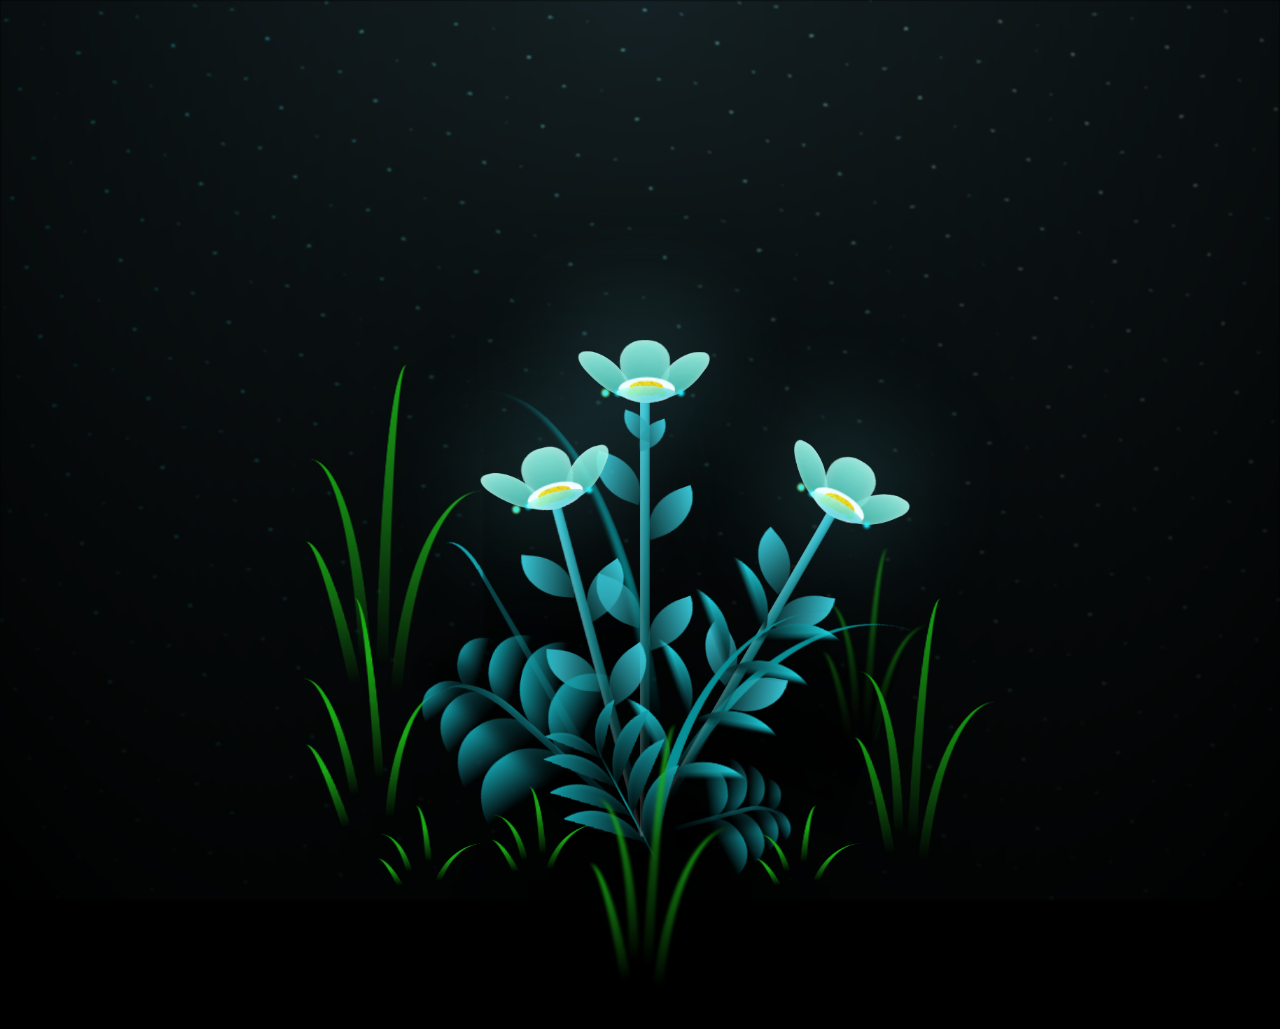
<file: flores/index.html>
<!DOCTYPE html>
<html lang="en">
<head>
    <meta charset="UTF-8">
    <meta name="viewport" content="width=device-width, initial-scale=1.0">
    <link rel="stylesheet" href="./index.css">
    <title>surpresa</title>
</head>
<body class="not-loaded">
    <div class="night"></div>
    <div class="flowers">
      <div class="flower flower--1">
        <div class="flower__leafs flower__leafs--1">
          <div class="flower__leaf flower__leaf--1"></div>
          <div class="flower__leaf flower__leaf--2"></div>
          <div class="flower__leaf flower__leaf--3"></div>
          <div class="flower__leaf flower__leaf--4"></div>
          

          <div class="flower__white-circle"></div>
  
          <div class="flower__light flower__light--1"></div>
          <div class="flower__light flower__light--2"></div>
          <div class="flower__light flower__light--3"></div>
          <div class="flower__light flower__light--4"></div>
          <div class="flower__light flower__light--5"></div>
          <div class="flower__light flower__light--6"></div>
          <div class="flower__light flower__light--7"></div>
          <div class="flower__light flower__light--8"></div>
  
        </div>
        <div class="flower__line">
          <div class="flower__line__leaf flower__line__leaf--1"></div>
          <div class="flower__line__leaf flower__line__leaf--2"></div>
          <div class="flower__line__leaf flower__line__leaf--3"></div>
          <div class="flower__line__leaf flower__line__leaf--4"></div>
          <div class="flower__line__leaf flower__line__leaf--5"></div>
          <div class="flower__line__leaf flower__line__leaf--6"></div>
        </div>
      </div>
  
      <div class="flower flower--2">
        <div class="flower__leafs flower__leafs--2">
          <div class="flower__leaf flower__leaf--1"></div>
          <div class="flower__leaf flower__leaf--2"></div>
          <div class="flower__leaf flower__leaf--3"></div>
          <div class="flower__leaf flower__leaf--4"></div>
          <div class="flower__white-circle"></div>
  
          <div class="flower__light flower__light--1"></div>
          <div class="flower__light flower__light--2"></div>
          <div class="flower__light flower__light--3"></div>
          <div class="flower__light flower__light--4"></div>
          <div class="flower__light flower__light--5"></div>
          <div class="flower__light flower__light--6"></div>
          <div class="flower__light flower__light--7"></div>
          <div class="flower__light flower__light--8"></div>
  
        </div>
        <div class="flower__line">
          <div class="flower__line__leaf flower__line__leaf--1"></div>
          <div class="flower__line__leaf flower__line__leaf--2"></div>
          <div class="flower__line__leaf flower__line__leaf--3"></div>
          <div class="flower__line__leaf flower__line__leaf--4"></div>
        </div>
      </div>
  
      <div class="flower flower--3">
        <div class="flower__leafs flower__leafs--3">
          <div class="flower__leaf flower__leaf--1"></div>
          <div class="flower__leaf flower__leaf--2"></div>
          <div class="flower__leaf flower__leaf--3"></div>
          <div class="flower__leaf flower__leaf--4"></div>
          <div class="flower__white-circle"></div>
  
          <div class="flower__light flower__light--1"></div>
          <div class="flower__light flower__light--2"></div>
          <div class="flower__light flower__light--3"></div>
          <div class="flower__light flower__light--4"></div>
          <div class="flower__light flower__light--5"></div>
          <div class="flower__light flower__light--6"></div>
          <div class="flower__light flower__light--7"></div>
          <div class="flower__light flower__light--8"></div>
  
        </div>
        <div class="flower__line">
          <div class="flower__line__leaf flower__line__leaf--1"></div>
          <div class="flower__line__leaf flower__line__leaf--2"></div>
          <div class="flower__line__leaf flower__line__leaf--3"></div>
          <div class="flower__line__leaf flower__line__leaf--4"></div>
        </div>
      </div>
  
      <div class="grow-ans" style="--d:1.2s">
        <div class="flower__g-long">
          <div class="flower__g-long__top"></div>
          <div class="flower__g-long__bottom"></div>
        </div>
      </div>
  
      <div class="growing-grass">
        <div class="flower__grass flower__grass--1">
          <div class="flower__grass--top"></div>
          <div class="flower__grass--bottom"></div>
          <div class="flower__grass__leaf flower__grass__leaf--1"></div>
          <div class="flower__grass__leaf flower__grass__leaf--2"></div>
          <div class="flower__grass__leaf flower__grass__leaf--3"></div>
          <div class="flower__grass__leaf flower__grass__leaf--4"></div>
          <div class="flower__grass__leaf flower__grass__leaf--5"></div>
          <div class="flower__grass__leaf flower__grass__leaf--6"></div>
          <div class="flower__grass__leaf flower__grass__leaf--7"></div>
          <div class="flower__grass__leaf flower__grass__leaf--8"></div>
          <div class="flower__grass__overlay"></div>
        </div>
      </div>
  
      <div class="growing-grass">
        <div class="flower__grass flower__grass--2">
          <div class="flower__grass--top"></div>
          <div class="flower__grass--bottom"></div>
          <div class="flower__grass__leaf flower__grass__leaf--1"></div>
          <div class="flower__grass__leaf flower__grass__leaf--2"></div>
          <div class="flower__grass__leaf flower__grass__leaf--3"></div>
          <div class="flower__grass__leaf flower__grass__leaf--4"></div>
          <div class="flower__grass__leaf flower__grass__leaf--5"></div>
          <div class="flower__grass__leaf flower__grass__leaf--6"></div>
          <div class="flower__grass__leaf flower__grass__leaf--7"></div>
          <div class="flower__grass__leaf flower__grass__leaf--8"></div>
          <div class="flower__grass__overlay"></div>
        </div>
      </div>
  
      <div class="grow-ans" style="--d:2.4s">
        <div class="flower__g-right flower__g-right--1">
          <div class="leaf"></div>
        </div>
      </div>
  
      <div class="grow-ans" style="--d:2.8s">
        <div class="flower__g-right flower__g-right--2">
          <div class="leaf"></div>
        </div>
      </div>
  
      <div class="grow-ans" style="--d:2.8s">
        <div class="flower__g-front">
          <div class="flower__g-front__leaf-wrapper flower__g-front__leaf-wrapper--1">
            <div class="flower__g-front__leaf"></div>
          </div>
          <div class="flower__g-front__leaf-wrapper flower__g-front__leaf-wrapper--2">
            <div class="flower__g-front__leaf"></div>
          </div>
          <div class="flower__g-front__leaf-wrapper flower__g-front__leaf-wrapper--3">
            <div class="flower__g-front__leaf"></div>
          </div>
          <div class="flower__g-front__leaf-wrapper flower__g-front__leaf-wrapper--4">
            <div class="flower__g-front__leaf"></div>
          </div>
          <div class="flower__g-front__leaf-wrapper flower__g-front__leaf-wrapper--5">
            <div class="flower__g-front__leaf"></div>
          </div>
          <div class="flower__g-front__leaf-wrapper flower__g-front__leaf-wrapper--6">
            <div class="flower__g-front__leaf"></div>
          </div>
          <div class="flower__g-front__leaf-wrapper flower__g-front__leaf-wrapper--7">
            <div class="flower__g-front__leaf"></div>
          </div>
          <div class="flower__g-front__leaf-wrapper flower__g-front__leaf-wrapper--8">
            <div class="flower__g-front__leaf"></div>
          </div>
          <div class="flower__g-front__line"></div>
        </div>
      </div>
  
      <div class="grow-ans" style="--d:3.2s">
        <div class="flower__g-fr">
          <div class="leaf"></div>
          <div class="flower__g-fr__leaf flower__g-fr__leaf--1"></div>
          <div class="flower__g-fr__leaf flower__g-fr__leaf--2"></div>
          <div class="flower__g-fr__leaf flower__g-fr__leaf--3"></div>
          <div class="flower__g-fr__leaf flower__g-fr__leaf--4"></div>
          <div class="flower__g-fr__leaf flower__g-fr__leaf--5"></div>
          <div class="flower__g-fr__leaf flower__g-fr__leaf--6"></div>
          <div class="flower__g-fr__leaf flower__g-fr__leaf--7"></div>
          <div class="flower__g-fr__leaf flower__g-fr__leaf--8"></div>
        </div>
      </div>
  
      <div class="long-g long-g--0">
        <div class="grow-ans" style="--d:3s">
          <div class="leaf leaf--0"></div>
        </div>
        <div class="grow-ans" style="--d:2.2s">
          <div class="leaf leaf--1"></div>
        </div>
        <div class="grow-ans" style="--d:3.4s">
          <div class="leaf leaf--2"></div>
        </div>
        <div class="grow-ans" style="--d:3.6s">
          <div class="leaf leaf--3"></div>
        </div>
      </div>
  
      <div class="long-g long-g--1">
        <div class="grow-ans" style="--d:3.6s">
          <div class="leaf leaf--0"></div>
        </div>
        <div class="grow-ans" style="--d:3.8s">
          <div class="leaf leaf--1"></div>
        </div>
        <div class="grow-ans" style="--d:4s">
          <div class="leaf leaf--2"></div>
        </div>
        <div class="grow-ans" style="--d:4.2s">
          <div class="leaf leaf--3"></div>
        </div>
      </div>
  
      <div class="long-g long-g--2">
        <div class="grow-ans" style="--d:4s">
          <div class="leaf leaf--0"></div>
        </div>
        <div class="grow-ans" style="--d:4.2s">
          <div class="leaf leaf--1"></div>
        </div>
        <div class="grow-ans" style="--d:4.4s">
          <div class="leaf leaf--2"></div>
        </div>
        <div class="grow-ans" style="--d:4.6s">
          <div class="leaf leaf--3"></div>
        </div>
      </div>
  
      <div class="long-g long-g--3">
        <div class="grow-ans" style="--d:4s">
          <div class="leaf leaf--0"></div>
        </div>
        <div class="grow-ans" style="--d:4.2s">
          <div class="leaf leaf--1"></div>
        </div>
        <div class="grow-ans" style="--d:3s">
          <div class="leaf leaf--2"></div>
        </div>
        <div class="grow-ans" style="--d:3.6s">
          <div class="leaf leaf--3"></div>
        </div>
      </div>
  
      <div class="long-g long-g--4">
        <div class="grow-ans" style="--d:4s">
          <div class="leaf leaf--0"></div>
        </div>
        <div class="grow-ans" style="--d:4.2s">
          <div class="leaf leaf--1"></div>
        </div>
        <div class="grow-ans" style="--d:3s">
          <div class="leaf leaf--2"></div>
        </div>
        <div class="grow-ans" style="--d:3.6s">
          <div class="leaf leaf--3"></div>
        </div>
      </div>
  
      <div class="long-g long-g--5">
        <div class="grow-ans" style="--d:4s">
          <div class="leaf leaf--0"></div>
        </div>
        <div class="grow-ans" style="--d:4.2s">
          <div class="leaf leaf--1"></div>
        </div>
        <div class="grow-ans" style="--d:3s">
          <div class="leaf leaf--2"></div>
        </div>
        <div class="grow-ans" style="--d:3.6s">
          <div class="leaf leaf--3"></div>
        </div>
      </div>
  
      <div class="long-g long-g--6">
        <div class="grow-ans" style="--d:4.2s">
          <div class="leaf leaf--0"></div>
        </div>
        <div class="grow-ans" style="--d:4.4s">
          <div class="leaf leaf--1"></div>
        </div>
        <div class="grow-ans" style="--d:4.6s">
          <div class="leaf leaf--2"></div>
        </div>
        <div class="grow-ans" style="--d:4.8s">
          <div class="leaf leaf--3"></div>
        </div>
      </div>
  
      <div class="long-g long-g--7">
        <div class="grow-ans" style="--d:3s">
          <div class="leaf leaf--0"></div>
        </div>
        <div class="grow-ans" style="--d:3.2s">
          <div class="leaf leaf--1"></div>
        </div>
        <div class="grow-ans" style="--d:3.5s">
          <div class="leaf leaf--2"></div>
        </div>
        <div class="grow-ans" style="--d:3.6s">
          <div class="leaf leaf--3"></div>
        </div>
      </div>
    </div>
    <script src="./index.js"></script>
  </body>
</html>
</file>
<file: flores/index.css>
*,
*::after,
*::before {
  padding: 0;
  margin: 0;
  box-sizing: border-box;
}

:root {
  --dark-color: #000;
}

body {
  display: flex;
  align-items: flex-end;
  justify-content: center;
  min-height: 100vh;
  background-color: var(--dark-color);
  overflow: hidden;
  perspective: 1000px;
}

.night {
  position: fixed;
  left: 50%;
  top: 0;
  transform: translateX(-50%);
  width: 100%;
  height: 100%;
  filter: blur(0.1vmin);
  background-image: radial-gradient(ellipse at top, transparent 0%, var(--dark-color)), radial-gradient(ellipse at bottom, var(--dark-color), rgba(145, 233, 255, 0.2)), repeating-linear-gradient(220deg, black 0px, black 19px, transparent 19px, transparent 22px), repeating-linear-gradient(189deg, black 0px, black 19px, transparent 19px, transparent 22px), repeating-linear-gradient(148deg, black 0px, black 19px, transparent 19px, transparent 22px), linear-gradient(90deg, #00fffa, #f0f0f0);
}

.flowers {
  position: relative;
  transform: scale(0.7);
}

.flower {
  position: absolute;
  bottom: 10vmin;
  transform-origin: bottom center;
  z-index: 10;
  --fl-speed: 0.8s;
}
.flower--1 {
  animation: moving-flower-1 4s linear infinite;
}
.flower--1 .flower__line {
  height: 70vmin;
  animation-delay: 0.3s;
}
.flower--1 .flower__line__leaf--1 {
  animation: blooming-leaf-right var(--fl-speed) 1.6s backwards;
}
.flower--1 .flower__line__leaf--2 {
  animation: blooming-leaf-right var(--fl-speed) 1.4s backwards;
}
.flower--1 .flower__line__leaf--3 {
  animation: blooming-leaf-left var(--fl-speed) 1.2s backwards;
}
.flower--1 .flower__line__leaf--4 {
  animation: blooming-leaf-left var(--fl-speed) 1s backwards;
}
.flower--1 .flower__line__leaf--5 {
  animation: blooming-leaf-right var(--fl-speed) 1.8s backwards;
}
.flower--1 .flower__line__leaf--6 {
  animation: blooming-leaf-left var(--fl-speed) 2s backwards;
}
.flower--2 {
  left: 50%;
  transform: rotate(30deg);
  animation: moving-flower-2 4s linear infinite;
}
.flower--2 .flower__line {
  height: 60vmin;
  animation-delay: 0.8s;
}
.flower--2 .flower__line__leaf--1 {
  animation: blooming-leaf-right var(--fl-speed) 1.9s backwards;
}
.flower--2 .flower__line__leaf--2 {
  animation: blooming-leaf-right var(--fl-speed) 1.7s backwards;
}
.flower--2 .flower__line__leaf--3 {
  animation: blooming-leaf-left var(--fl-speed) 1.5s backwards;
}
.flower--2 .flower__line__leaf--4 {
  animation: blooming-leaf-left var(--fl-speed) 1.3s backwards;
}
.flower--3 {
  left: 50%;
  transform: rotate(-15deg);
  animation: moving-flower-3 4s linear infinite;
}
.flower--3 .flower__line {
  animation-delay: 0.9s;
}
.flower--3 .flower__line__leaf--1 {
  animation: blooming-leaf-right var(--fl-speed) 2.5s backwards;
}
.flower--3 .flower__line__leaf--2 {
  animation: blooming-leaf-right var(--fl-speed) 2.3s backwards;
}
.flower--3 .flower__line__leaf--3 {
  animation: blooming-leaf-left var(--fl-speed) 2.1s backwards;
}
.flower--3 .flower__line__leaf--4 {
  animation: blooming-leaf-left var(--fl-speed) 1.9s backwards;
}
.flower__leafs {
  position: relative;
  animation: blooming-flower 2s backwards;
}
.flower__leafs--1 {
  animation-delay: 1.1s;
}
.flower__leafs--2 {
  animation-delay: 1.4s;
}
.flower__leafs--3 {
  animation-delay: 1.7s;
}
.flower__leafs::after {
  content: "";
  position: absolute;
  left: 0;
  top: 0;
  transform: translate(-50%, -100%);
  width: 8vmin;
  height: 8vmin;
  background-color: #6bf0ff;
  filter: blur(10vmin);
}
.flower__leaf {
  position: absolute;
  bottom: 0;
  left: 50%;
  width: 8vmin;
  height: 11vmin;
  border-radius: 51% 49% 47% 53%/44% 45% 55% 69%;
  background-color: #65e6cc;
  background-image: linear-gradient(to top, #40bbab, #a7ffee);
  transform-origin: bottom center;
  opacity: 0.9;
  box-shadow: inset 0 0 2vmin rgba(255, 255, 255, 0.5);
}
.flower__leaf--1 {
  transform: translate(-10%, 1%) rotateY(40deg) rotateX(-50deg);
}
.flower__leaf--2 {
  transform: translate(-50%, -4%) rotateX(40deg);
}
.flower__leaf--3 {
  transform: translate(-90%, 0%) rotateY(45deg) rotateX(50deg);
}
.flower__leaf--4 {
  width: 8vmin;
  height: 8vmin;
  transform-origin: bottom left;
  border-radius: 4vmin 10vmin 4vmin 4vmin;
  transform: translate(0%, 18%) rotateX(70deg) rotate(-43deg);
  background-image: linear-gradient(to top, #39c6d6, #a7ffee);
  z-index: 1;
  opacity: 0.8;
}
.flower__white-circle {
  position: absolute;
  left: -3.5vmin;
  top: -3vmin;
  width: 9vmin;
  height: 4vmin;
  border-radius: 50%;
  background-color: #fff;
}
.flower__white-circle::after {
  content: "";
  position: absolute;
  left: 50%;
  top: 45%;
  transform: translate(-50%, -50%);
  width: 60%;
  height: 60%;
  border-radius: inherit;
  background-image: repeating-linear-gradient(135deg, rgba(0, 0, 0, 0.03) 0px, rgba(0, 0, 0, 0.03) 1px, transparent 1px, transparent 12px), repeating-linear-gradient(45deg, rgba(0, 0, 0, 0.03) 0px, rgba(0, 0, 0, 0.03) 1px, transparent 1px, transparent 12px), repeating-linear-gradient(67.5deg, rgba(0, 0, 0, 0.03) 0px, rgba(0, 0, 0, 0.03) 1px, transparent 1px, transparent 12px), repeating-linear-gradient(135deg, rgba(0, 0, 0, 0.03) 0px, rgba(0, 0, 0, 0.03) 1px, transparent 1px, transparent 12px), repeating-linear-gradient(45deg, rgba(0, 0, 0, 0.03) 0px, rgba(0, 0, 0, 0.03) 1px, transparent 1px, transparent 12px), repeating-linear-gradient(112.5deg, rgba(0, 0, 0, 0.03) 0px, rgba(0, 0, 0, 0.03) 1px, transparent 1px, transparent 12px), repeating-linear-gradient(112.5deg, rgba(0, 0, 0, 0.03) 0px, rgba(0, 0, 0, 0.03) 1px, transparent 1px, transparent 12px), repeating-linear-gradient(45deg, rgba(0, 0, 0, 0.03) 0px, rgba(0, 0, 0, 0.03) 1px, transparent 1px, transparent 12px), repeating-linear-gradient(22.5deg, rgba(0, 0, 0, 0.03) 0px, rgba(0, 0, 0, 0.03) 1px, transparent 1px, transparent 12px), repeating-linear-gradient(45deg, rgba(0, 0, 0, 0.03) 0px, rgba(0, 0, 0, 0.03) 1px, transparent 1px, transparent 12px), repeating-linear-gradient(22.5deg, rgba(0, 0, 0, 0.03) 0px, rgba(0, 0, 0, 0.03) 1px, transparent 1px, transparent 12px), repeating-linear-gradient(135deg, rgba(0, 0, 0, 0.03) 0px, rgba(0, 0, 0, 0.03) 1px, transparent 1px, transparent 12px), repeating-linear-gradient(157.5deg, rgba(0, 0, 0, 0.03) 0px, rgba(0, 0, 0, 0.03) 1px, transparent 1px, transparent 12px), repeating-linear-gradient(67.5deg, rgba(0, 0, 0, 0.03) 0px, rgba(0, 0, 0, 0.03) 1px, transparent 1px, transparent 12px), repeating-linear-gradient(67.5deg, rgba(0, 0, 0, 0.03) 0px, rgba(0, 0, 0, 0.03) 1px, transparent 1px, transparent 12px), linear-gradient(90deg, #ffeb12, #ffce00);
}
.flower__line {
  height: 55vmin;
  width: 1.5vmin;
  background-image: linear-gradient(to left, rgba(0, 0, 0, 0.2), transparent, rgba(255, 255, 255, 0.2)), linear-gradient(to top, transparent 10%, #14757a, #39c6d6);
  box-shadow: inset 0 0 2px rgba(0, 0, 0, 0.5);
  animation: grow-flower-tree 4s backwards;
}
.flower__line__leaf {
  --w: 7vmin;
  --h: calc(var(--w) + 2vmin);
  position: absolute;
  top: 20%;
  left: 90%;
  width: var(--w);
  height: var(--h);
  border-top-right-radius: var(--h);
  border-bottom-left-radius: var(--h);
  background-image: linear-gradient(to top, rgba(20, 117, 122, 0.4), #39c6d6);
}
.flower__line__leaf--1 {
  transform: rotate(70deg) rotateY(30deg);
}
.flower__line__leaf--2 {
  top: 45%;
  transform: rotate(70deg) rotateY(30deg);
}
.flower__line__leaf--3, .flower__line__leaf--4, .flower__line__leaf--6 {
  border-top-right-radius: 0;
  border-bottom-left-radius: 0;
  border-top-left-radius: var(--h);
  border-bottom-right-radius: var(--h);
  left: -460%;
  top: 12%;
  transform: rotate(-70deg) rotateY(30deg);
}
.flower__line__leaf--4 {
  top: 40%;
}
.flower__line__leaf--5 {
  top: 0;
  transform-origin: left;
  transform: rotate(70deg) rotateY(30deg) scale(0.6);
}
.flower__line__leaf--6 {
  top: -2%;
  left: -450%;
  transform-origin: right;
  transform: rotate(-70deg) rotateY(30deg) scale(0.6);
}
.flower__light {
  position: absolute;
  bottom: 0vmin;
  width: 1vmin;
  height: 1vmin;
  background-color: #fffb00;
  border-radius: 50%;
  filter: blur(0.2vmin);
  animation: light-ans 4s linear infinite backwards;
}
.flower__light:nth-child(odd) {
  background-color: #23f0ff;
}
.flower__light--1 {
  left: -2vmin;
  animation-delay: 1s;
}
.flower__light--2 {
  left: 3vmin;
  animation-delay: 0.5s;
}
.flower__light--3 {
  left: -6vmin;
  animation-delay: 0.3s;
}
.flower__light--4 {
  left: 6vmin;
  animation-delay: 0.9s;
}
.flower__light--5 {
  left: -1vmin;
  animation-delay: 1.5s;
}
.flower__light--6 {
  left: -4vmin;
  animation-delay: 3s;
}
.flower__light--7 {
  left: 3vmin;
  animation-delay: 2s;
}
.flower__light--8 {
  left: -6vmin;
  animation-delay: 3.5s;
}
.flower__grass {
  --c: #159faa;
  --line-w: 1.5vmin;
  position: absolute;
  bottom: 12vmin;
  left: -7vmin;
  display: flex;
  flex-direction: column;
  align-items: flex-end;
  z-index: 20;
  transform-origin: bottom center;
  transform: rotate(-48deg) rotateY(40deg);
}
.flower__grass--1 {
  animation: moving-grass 2s linear infinite;
}
.flower__grass--2 {
  left: 2vmin;
  bottom: 10vmin;
  transform: scale(0.5) rotate(75deg) rotateX(10deg) rotateY(-200deg);
  opacity: 0.8;
  z-index: 0;
  animation: moving-grass--2 1.5s linear infinite;
}
.flower__grass--top {
  width: 7vmin;
  height: 10vmin;
  border-top-right-radius: 100%;
  border-right: var(--line-w) solid var(--c);
  transform-origin: bottom center;
  transform: rotate(-2deg);
}
.flower__grass--bottom {
  margin-top: -2px;
  width: var(--line-w);
  height: 25vmin;
  background-image: linear-gradient(to top, transparent, var(--c));
}
.flower__grass__leaf {
  --size: 10vmin;
  position: absolute;
  width: calc(var(--size) * 2.1);
  height: var(--size);
  border-top-left-radius: var(--size);
  border-top-right-radius: var(--size);
  background-image: linear-gradient(to top, transparent, transparent 30%, var(--c));
  z-index: 100;
}
.flower__grass__leaf--1 {
  top: -6%;
  left: 30%;
  --size: 6vmin;
  transform: rotate(-20deg);
  animation: growing-grass-ans--1 2s 2.6s backwards;
}
@keyframes growing-grass-ans--1 {
  0% {
    transform-origin: bottom left;
    transform: rotate(-20deg) scale(0);
  }
}
.flower__grass__leaf--2 {
  top: -5%;
  left: -110%;
  --size: 6vmin;
  transform: rotate(10deg);
  animation: growing-grass-ans--2 2s 2.4s linear backwards;
}
@keyframes growing-grass-ans--2 {
  0% {
    transform-origin: bottom right;
    transform: rotate(10deg) scale(0);
  }
}
.flower__grass__leaf--3 {
  top: 5%;
  left: 60%;
  --size: 8vmin;
  transform: rotate(-18deg) rotateX(-20deg);
  animation: growing-grass-ans--3 2s 2.2s linear backwards;
}
@keyframes growing-grass-ans--3 {
  0% {
    transform-origin: bottom left;
    transform: rotate(-18deg) rotateX(-20deg) scale(0);
  }
}
.flower__grass__leaf--4 {
  top: 6%;
  left: -135%;
  --size: 8vmin;
  transform: rotate(2deg);
  animation: growing-grass-ans--4 2s 2s linear backwards;
}
@keyframes growing-grass-ans--4 {
  0% {
    transform-origin: bottom right;
    transform: rotate(2deg) scale(0);
  }
}
.flower__grass__leaf--5 {
  top: 20%;
  left: 60%;
  --size: 10vmin;
  transform: rotate(-24deg) rotateX(-20deg);
  animation: growing-grass-ans--5 2s 1.8s linear backwards;
}
@keyframes growing-grass-ans--5 {
  0% {
    transform-origin: bottom left;
    transform: rotate(-24deg) rotateX(-20deg) scale(0);
  }
}
.flower__grass__leaf--6 {
  top: 22%;
  left: -180%;
  --size: 10vmin;
  transform: rotate(10deg);
  animation: growing-grass-ans--6 2s 1.6s linear backwards;
}
@keyframes growing-grass-ans--6 {
  0% {
    transform-origin: bottom right;
    transform: rotate(10deg) scale(0);
  }
}
.flower__grass__leaf--7 {
  top: 39%;
  left: 70%;
  --size: 10vmin;
  transform: rotate(-10deg);
  animation: growing-grass-ans--7 2s 1.4s linear backwards;
}
@keyframes growing-grass-ans--7 {
  0% {
    transform-origin: bottom left;
    transform: rotate(-10deg) scale(0);
  }
}
.flower__grass__leaf--8 {
  top: 40%;
  left: -215%;
  --size: 11vmin;
  transform: rotate(10deg);
  animation: growing-grass-ans--8 2s 1.2s linear backwards;
}
@keyframes growing-grass-ans--8 {
  0% {
    transform-origin: bottom right;
    transform: rotate(10deg) scale(0);
  }
}
.flower__grass__overlay {
  position: absolute;
  top: -10%;
  right: 0%;
  width: 100%;
  height: 100%;
  background-color: rgba(0, 0, 0, 0.6);
  filter: blur(1.5vmin);
  z-index: 100;
}
.flower__g-long {
  --w: 2vmin;
  --h: 6vmin;
  --c: #159faa;
  position: absolute;
  bottom: 10vmin;
  left: -3vmin;
  transform-origin: bottom center;
  transform: rotate(-30deg) rotateY(-20deg);
  display: flex;
  flex-direction: column;
  align-items: flex-end;
  animation: flower-g-long-ans 3s linear infinite;
}
@keyframes flower-g-long-ans {
  0%, 100% {
    transform: rotate(-30deg) rotateY(-20deg);
  }
  50% {
    transform: rotate(-32deg) rotateY(-20deg);
  }
}
.flower__g-long__top {
  top: calc(var(--h) * -1);
  width: calc(var(--w) + 1vmin);
  height: var(--h);
  border-top-right-radius: 100%;
  border-right: 0.7vmin solid var(--c);
  transform: translate(-0.7vmin, 1vmin);
}
.flower__g-long__bottom {
  width: var(--w);
  height: 50vmin;
  transform-origin: bottom center;
  background-image: linear-gradient(to top, transparent 30%, var(--c));
  box-shadow: inset 0 0 2px rgba(0, 0, 0, 0.5);
  clip-path: polygon(35% 0, 65% 1%, 100% 100%, 0% 100%);
}
.flower__g-right {
  position: absolute;
  bottom: 6vmin;
  left: -2vmin;
  transform-origin: bottom left;
  transform: rotate(20deg);
}
.flower__g-right .leaf {
  width: 30vmin;
  height: 50vmin;
  border-top-left-radius: 100%;
  border-left: 2vmin solid #079097;
  background-image: linear-gradient(to bottom, transparent, var(--dark-color) 60%);
  mask-image: linear-gradient(to top, transparent 30%, #079097 60%);
}
.flower__g-right--1 {
  animation: flower-g-right-ans 2.5s linear infinite;
}
.flower__g-right--2 {
  left: 5vmin;
  transform: rotateY(-180deg);
  animation: flower-g-right-ans--2 3s linear infinite;
}
.flower__g-right--2 .leaf {
  height: 75vmin;
  filter: blur(0.3vmin);
  opacity: 0.8;
}
@keyframes flower-g-right-ans {
  0%, 100% {
    transform: rotate(20deg);
  }
  50% {
    transform: rotate(24deg) rotateX(-20deg);
  }
}
@keyframes flower-g-right-ans--2 {
  0%, 100% {
    transform: rotateY(-180deg) rotate(0deg) rotateX(-20deg);
  }
  50% {
    transform: rotateY(-180deg) rotate(6deg) rotateX(-20deg);
  }
}
.flower__g-front {
  position: absolute;
  bottom: 6vmin;
  left: 2.5vmin;
  z-index: 100;
  transform-origin: bottom center;
  transform: rotate(-28deg) rotateY(30deg) scale(1.04);
  animation: flower__g-front-ans 2s linear infinite;
}
@keyframes flower__g-front-ans {
  0%, 100% {
    transform: rotate(-28deg) rotateY(30deg) scale(1.04);
  }
  50% {
    transform: rotate(-35deg) rotateY(40deg) scale(1.04);
  }
}
.flower__g-front__line {
  width: 0.3vmin;
  height: 20vmin;
  background-image: linear-gradient(to top, transparent, #079097, transparent 100%);
  position: relative;
}
.flower__g-front__leaf-wrapper {
  position: absolute;
  top: 0;
  left: 0;
  transform-origin: bottom left;
  transform: rotate(10deg);
}
.flower__g-front__leaf-wrapper:nth-child(even) {
  left: 0vmin;
  transform: rotateY(-180deg) rotate(5deg);
  animation: flower__g-front__leaf-left-ans 1s ease-in backwards;
}
.flower__g-front__leaf-wrapper:nth-child(odd) {
  animation: flower__g-front__leaf-ans 1s ease-in backwards;
}
.flower__g-front__leaf-wrapper--1 {
  top: -8vmin;
  transform: scale(0.7);
  animation: flower__g-front__leaf-ans 1s 5.5s ease-in backwards !important;
}
.flower__g-front__leaf-wrapper--2 {
  top: -8vmin;
  transform: rotateY(-180deg) scale(0.7) !important;
  animation: flower__g-front__leaf-left-ans-2 1s 4.6s ease-in backwards !important;
}
.flower__g-front__leaf-wrapper--3 {
  top: -3vmin;
  animation: flower__g-front__leaf-ans 1s 4.6s ease-in backwards;
}
.flower__g-front__leaf-wrapper--4 {
  top: -3vmin;
  transform: rotateY(-180deg) scale(0.9) !important;
  animation: flower__g-front__leaf-left-ans-2 1s 4.6s ease-in backwards !important;
}
@keyframes flower__g-front__leaf-left-ans-2 {
  0% {
    transform: rotateY(-180deg) scale(0);
  }
}
.flower__g-front__leaf-wrapper--5, .flower__g-front__leaf-wrapper--6 {
  top: 2vmin;
}
.flower__g-front__leaf-wrapper--7, .flower__g-front__leaf-wrapper--8 {
  top: 6.5vmin;
}
.flower__g-front__leaf-wrapper--2 {
  animation-delay: 5.2s !important;
}
.flower__g-front__leaf-wrapper--3 {
  animation-delay: 4.9s !important;
}
.flower__g-front__leaf-wrapper--5 {
  animation-delay: 4.3s !important;
}
.flower__g-front__leaf-wrapper--6 {
  animation-delay: 4.1s !important;
}
.flower__g-front__leaf-wrapper--7 {
  animation-delay: 3.8s !important;
}
.flower__g-front__leaf-wrapper--8 {
  animation-delay: 3.5s !important;
}
@keyframes flower__g-front__leaf-ans {
  0% {
    transform: rotate(10deg) scale(0);
  }
}
@keyframes flower__g-front__leaf-left-ans {
  0% {
    transform: rotateY(-180deg) rotate(5deg) scale(0);
  }
}
.flower__g-front__leaf {
  width: 10vmin;
  height: 10vmin;
  border-radius: 100% 0% 0% 100%/100% 100% 0% 0%;
  box-shadow: inset 0 2px 1vmin rgba(44, 238, 252, 0.2);
  background-image: linear-gradient(to bottom left, transparent, var(--dark-color)), linear-gradient(to bottom right, #159faa 50%, transparent 50%, transparent);
  -webkit-mask-image: linear-gradient(to bottom right, #159faa 50%, transparent 50%, transparent);
  mask-image: linear-gradient(to bottom right, #159faa 50%, transparent 50%, transparent);
}
.flower__g-fr {
  position: absolute;
  bottom: -4vmin;
  left: vmin;
  transform-origin: bottom left;
  z-index: 10;
  animation: flower__g-fr-ans 2s linear infinite;
}
@keyframes flower__g-fr-ans {
  0%, 100% {
    transform: rotate(2deg);
  }
  50% {
    transform: rotate(4deg);
  }
}
.flower__g-fr .leaf {
  width: 30vmin;
  height: 50vmin;
  border-top-left-radius: 100%;
  border-left: 2vmin solid #079097;
  mask-image: linear-gradient(to top, transparent 25%, #079097 50%);
  position: relative;
  z-index: 1;
}
.flower__g-fr__leaf {
  position: absolute;
  top: 0;
  left: 0;
  width: 10vmin;
  height: 10vmin;
  border-radius: 100% 0% 0% 100%/100% 100% 0% 0%;
  box-shadow: inset 0 2px 1vmin rgba(44, 238, 252, 0.2);
  background-image: linear-gradient(to bottom left, transparent, var(--dark-color) 98%), linear-gradient(to bottom right, #23f0ff 45%, transparent 50%, transparent);
  mask-image: linear-gradient(135deg, #159faa 40%, transparent 50%, transparent);
}
.flower__g-fr__leaf--1 {
  left: 20vmin;
  transform: rotate(45deg);
  animation: flower__g-fr-leaft-ans-1 0.5s 5.2s linear backwards;
}
@keyframes flower__g-fr-leaft-ans-1 {
  0% {
    transform-origin: left;
    transform: rotate(45deg) scale(0);
  }
}
.flower__g-fr__leaf--2 {
  left: 12vmin;
  top: -7vmin;
  transform: rotate(25deg) rotateY(-180deg);
  animation: flower__g-fr-leaft-ans-6 0.5s 5s linear backwards;
}
.flower__g-fr__leaf--3 {
  left: 15vmin;
  top: 6vmin;
  transform: rotate(55deg);
  animation: flower__g-fr-leaft-ans-5 0.5s 4.8s linear backwards;
}
.flower__g-fr__leaf--4 {
  left: 6vmin;
  top: -2vmin;
  transform: rotate(25deg) rotateY(-180deg);
  animation: flower__g-fr-leaft-ans-6 0.5s 4.6s linear backwards;
}
.flower__g-fr__leaf--5 {
  left: 10vmin;
  top: 14vmin;
  transform: rotate(55deg);
  animation: flower__g-fr-leaft-ans-5 0.5s 4.4s linear backwards;
}
@keyframes flower__g-fr-leaft-ans-5 {
  0% {
    transform-origin: left;
    transform: rotate(55deg) scale(0);
  }
}
.flower__g-fr__leaf--6 {
  left: 0vmin;
  top: 6vmin;
  transform: rotate(25deg) rotateY(-180deg);
  animation: flower__g-fr-leaft-ans-6 0.5s 4.2s linear backwards;
}
@keyframes flower__g-fr-leaft-ans-6 {
  0% {
    transform-origin: right;
    transform: rotate(25deg) rotateY(-180deg) scale(0);
  }
}
.flower__g-fr__leaf--7 {
  left: 5vmin;
  top: 22vmin;
  transform: rotate(45deg);
  animation: flower__g-fr-leaft-ans-7 0.5s 4s linear backwards;
}
@keyframes flower__g-fr-leaft-ans-7 {
  0% {
    transform-origin: left;
    transform: rotate(45deg) scale(0);
  }
}
.flower__g-fr__leaf--8 {
  left: -4vmin;
  top: 15vmin;
  transform: rotate(15deg) rotateY(-180deg);
  animation: flower__g-fr-leaft-ans-8 0.5s 3.8s linear backwards;
}
@keyframes flower__g-fr-leaft-ans-8 {
  0% {
    transform-origin: right;
    transform: rotate(15deg) rotateY(-180deg) scale(0);
  }
}

.long-g {
  position: absolute;
  bottom: 25vmin;
  left: -42vmin;
  transform-origin: bottom left;
}
.long-g--1 {
  bottom: 0vmin;
  transform: scale(0.8) rotate(-5deg);
}
.long-g--1 .leaf {
mask-image: linear-gradient(to top, transparent 40%, #079097 80%) !important;
}
.long-g--1 .leaf--1 {
  --w: 5vmin;
  --h: 60vmin;
  left: -2vmin;
  transform: rotate(3deg) rotateY(-180deg);
}
.long-g--2, .long-g--3 {
  bottom: -3vmin;
  left: -35vmin;
  transform-origin: center;
  transform: scale(0.6) rotateX(60deg);
}
.long-g--2 .leaf, .long-g--3 .leaf {
  mask-image: linear-gradient(to top, transparent 50%, #079097 80%) !important;
}
.long-g--2 .leaf--1, .long-g--3 .leaf--1 {
  left: -1vmin;
  transform: rotateY(-180deg);
}
.long-g--3 {
  left: -17vmin;
  bottom: 0vmin;
}
.long-g--3 .leaf {
  mask-image: linear-gradient(to top, transparent 40%, #079097 80%) !important;
}
.long-g--4 {
  left: 25vmin;
  bottom: -3vmin;
  transform-origin: center;
  transform: scale(0.6) rotateX(60deg);
}
.long-g--4 .leaf {
  mask-image: linear-gradient(to top, transparent 50%, #079097 80%) !important;
}
.long-g--5 {
  left: 42vmin;
  bottom: 0vmin;
  transform: scale(0.8) rotate(2deg);
}
.long-g--6 {
  left: 0vmin;
  bottom: -20vmin;
  z-index: 100;
  filter: blur(0.3vmin);
  transform: scale(0.8) rotate(2deg);
}
.long-g--7 {
  left: 35vmin;
  bottom: 20vmin;
  z-index: -1;
  filter: blur(0.3vmin);
  transform: scale(0.6) rotate(2deg);
  opacity: 0.7;
}
.long-g .leaf {
  --w: 15vmin;
  --h: 40vmin;
  --c: #1aaa15;
  position: absolute;
  bottom: 0;
  width: var(--w);
  height: var(--h);
  border-top-left-radius: 100%;
  border-left: 2vmin solid var(--c);
  mask-image: linear-gradient(to top, transparent 20%, var(--dark-color));
  transform-origin: bottom center;
}
.long-g .leaf--0 {
  left: 2vmin;
  animation: leaf-ans-1 4s linear infinite;
}
.long-g .leaf--1 {
  --w: 5vmin;
  --h: 60vmin;
  animation: leaf-ans-1 4s linear infinite;
}
.long-g .leaf--2 {
  --w: 10vmin;
  --h: 40vmin;
  left: -0.5vmin;
  bottom: 5vmin;
  transform-origin: bottom left;
  transform: rotateY(-180deg);
  animation: leaf-ans-2 3s linear infinite;
}
.long-g .leaf--3 {
  --w: 5vmin;
  --h: 30vmin;
  left: -1vmin;
  bottom: 3.2vmin;
  transform-origin: bottom left;
  transform: rotate(-10deg) rotateY(-180deg);
  animation: leaf-ans-3 3s linear infinite;
}

@keyframes leaf-ans-1 {
  0%, 100% {
    transform: rotate(-5deg) scale(1);
  }
  50% {
    transform: rotate(5deg) scale(1.1);
  }
}
@keyframes leaf-ans-2 {
  0%, 100% {
    transform: rotateY(-180deg) rotate(5deg);
  }
  50% {
    transform: rotateY(-180deg) rotate(0deg) scale(1.1);
  }
}
@keyframes leaf-ans-3 {
  0%, 100% {
    transform: rotate(-10deg) rotateY(-180deg);
  }
  50% {
    transform: rotate(-20deg) rotateY(-180deg);
  }
}
.grow-ans {
  animation: grow-ans 2s var(--d) backwards;
}

@keyframes grow-ans {
  0% {
    transform: scale(0);
    opacity: 0;
  }
}
@keyframes light-ans {
  0% {
    opacity: 0;
    transform: translateY(0vmin);
  }
  25% {
    opacity: 1;
    transform: translateY(-5vmin) translateX(-2vmin);
  }
  50% {
    opacity: 1;
    transform: translateY(-15vmin) translateX(2vmin);
    filter: blur(0.2vmin);
  }
  75% {
    transform: translateY(-20vmin) translateX(-2vmin);
    filter: blur(0.2vmin);
  }
  100% {
    transform: translateY(-30vmin);
    opacity: 0;
    filter: blur(1vmin);
  }
}
@keyframes moving-flower-1 {
  0%, 100% {
    transform: rotate(2deg);
  }
  50% {
    transform: rotate(-2deg);
  }
}
@keyframes moving-flower-2 {
  0%, 100% {
    transform: rotate(18deg);
  }
  50% {
    transform: rotate(14deg);
  }
}
@keyframes moving-flower-3 {
  0%, 100% {
    transform: rotate(-18deg);
  }
  50% {
    transform: rotate(-20deg) rotateY(-10deg);
  }
}
@keyframes blooming-leaf-right {
  0% {
    transform-origin: left;
    transform: rotate(70deg) rotateY(30deg) scale(0);
  }
}
@keyframes blooming-leaf-left {
  0% {
    transform-origin: right;
    transform: rotate(-70deg) rotateY(30deg) scale(0);
  }
}
@keyframes grow-flower-tree {
  0% {
    height: 0;
    border-radius: 1vmin;
  }
}
@keyframes blooming-flower {
  0% {
    transform: scale(0);
  }
}
@keyframes moving-grass {
  0%, 100% {
    transform: rotate(-48deg) rotateY(40deg);
  }
  50% {
    transform: rotate(-50deg) rotateY(40deg);
  }
}
@keyframes moving-grass--2 {
  0%, 100% {
    transform: scale(0.5) rotate(75deg) rotateX(10deg) rotateY(-200deg);
  }
  50% {
    transform: scale(0.5) rotate(79deg) rotateX(10deg) rotateY(-200deg);
  }
}
.growing-grass {
  animation: growing-grass-ans 1s 2s backwards;
}

@keyframes growing-grass-ans {
  0% {
    transform: scale(0);
  }
}
.not-loaded * {
  animation-play-state: paused !important;
}
</file>
